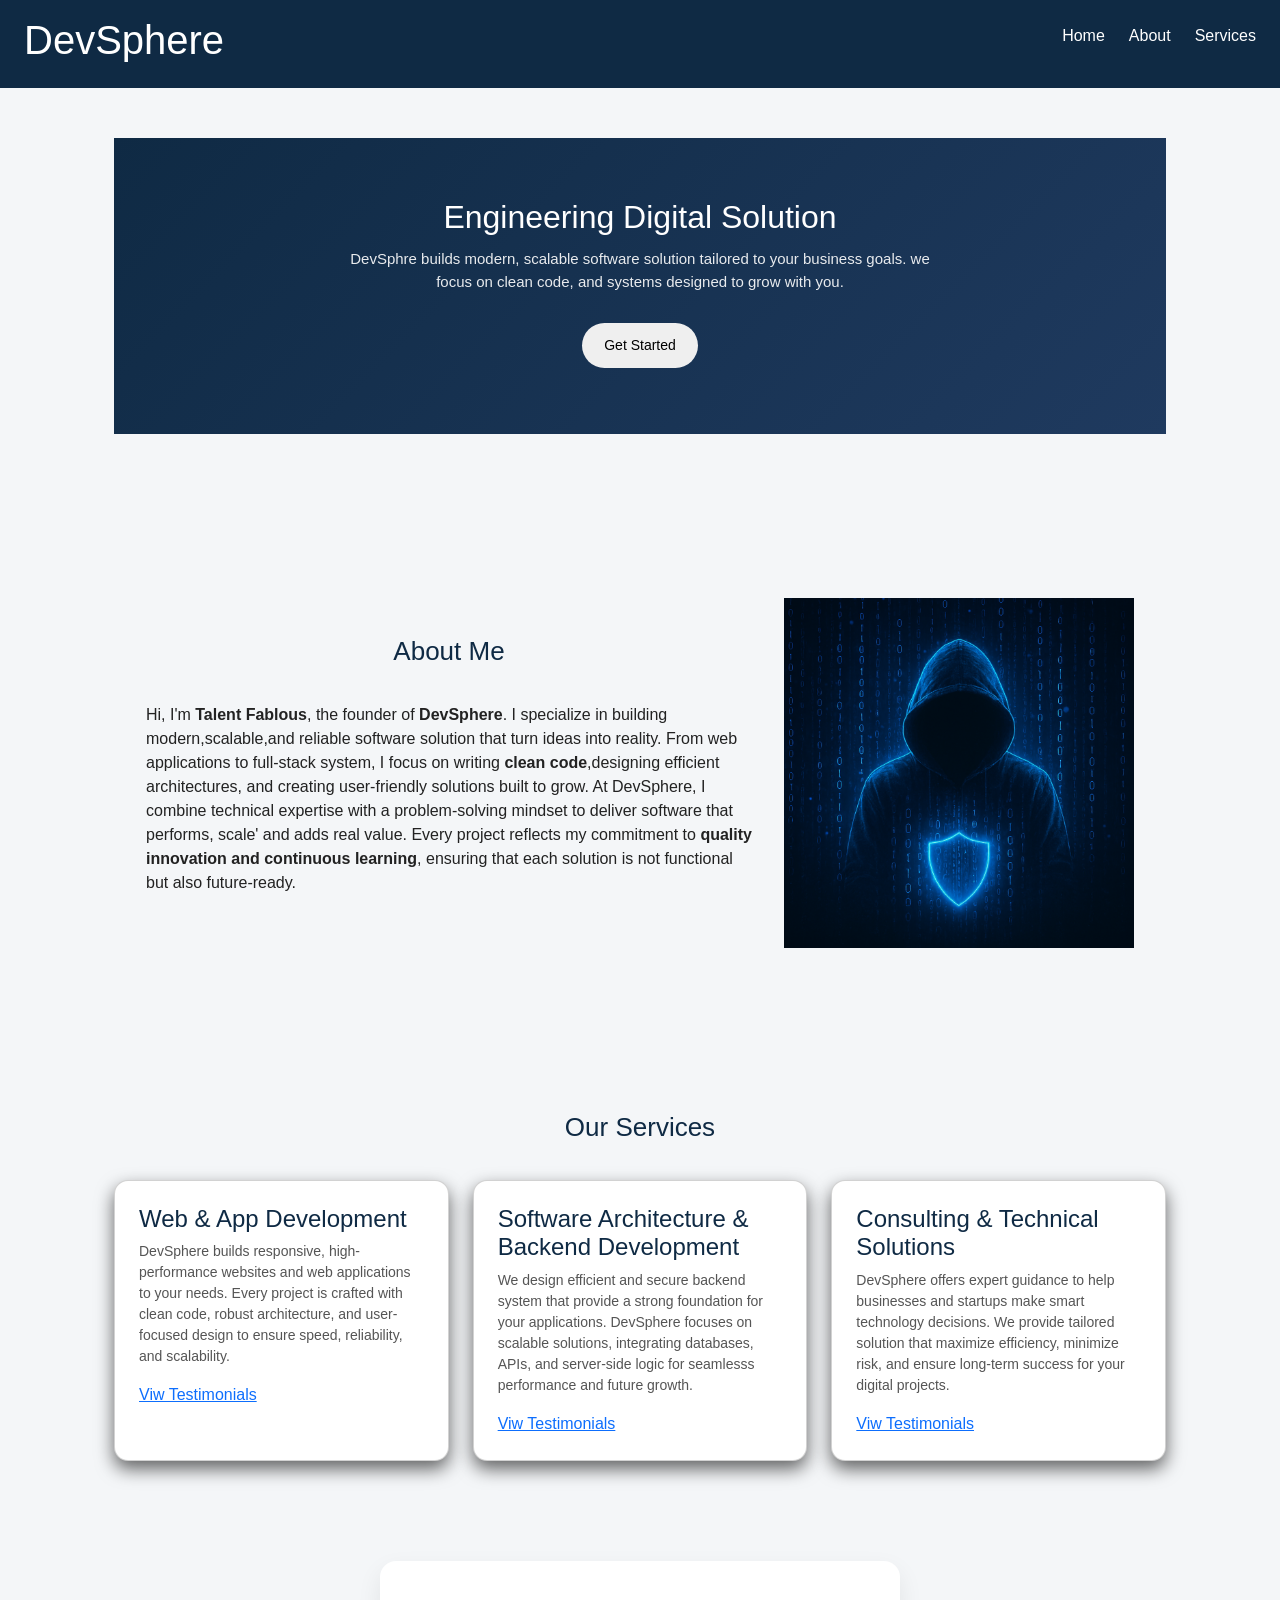
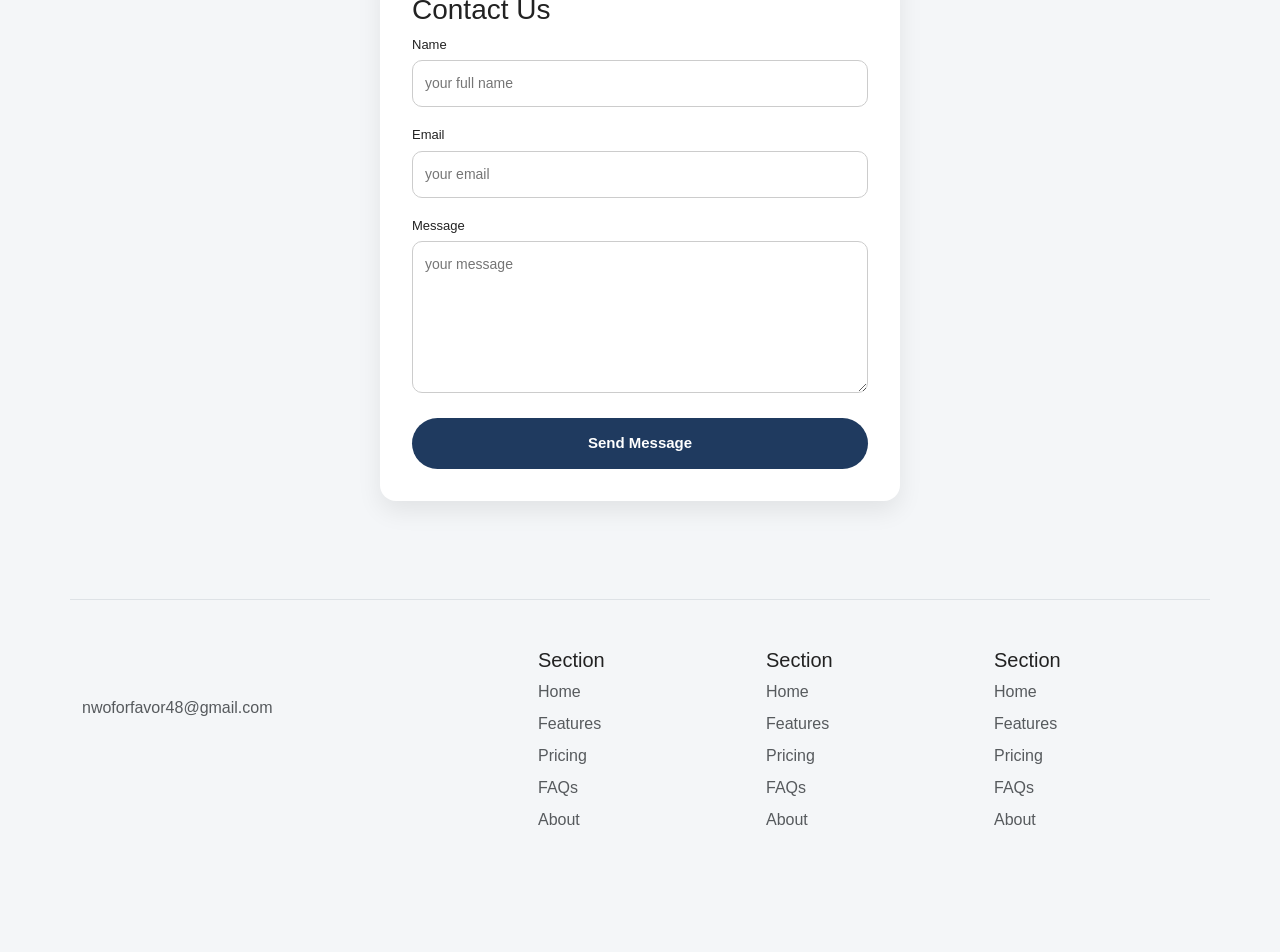
<file: index.html>
<!DOCTYPE html>
<html lang="en">

<head>
    <meta charset="UTF-8">
    <meta name="viewport" content="width=device-width, initial-scale=1.0">
    <title>7day's coding</title>
    <link href="https://cdn.jsdelivr.net/npm/bootstrap@5.3.8/dist/css/bootstrap.min.css" rel="stylesheet"
        integrity="sha384-sRIl4kxILFvY47J16cr9ZwB07vP4J8+LH7qKQnuqkuIAvNWLzeN8tE5YBujZqJLB" crossorigin="anonymous">
    <link rel="stylesheet" href="styles.css">
</head>

<body>
    <!-- header container -->
    <header>
        <nav>
            <h1> DevSphere</h1>
            <ul>
                <li><a href="#"> Home</a></li>
                <li><a href="#"> About</a></li>
                <li><a href="#"> Services</a></li>
            </ul>
        </nav>
    </header>
    <main>
        <!-- hero section -->
        <section>
            <div class="hero">
                <h1> Engineering Digital Solution</h1>
                <p> DevSphre builds modern, scalable software solution tailored to your business goals. we focus on
                    clean code, and systems designed to grow with you.</p>
                <div class="hero-btn">
                    <button>Get Started</button>
                </div>
            </div>
        </section>

        <!-- About section -->
        <section>
            <div class="about">
                <div class="about-text">
                    <div class="section-title">
                        <h3> About Me</h3>
                    </div>
                    <p> Hi, I'm <strong> Talent Fablous</strong>, the founder of <strong> DevSphere</strong>. I
                        specialize in building modern,scalable,and reliable software solution that turn ideas into
                        reality. From web applications to full-stack system, I focus on writing <strong>clean
                            code</strong>,designing efficient architectures, and creating user-friendly solutions built
                        to grow.

                        At DevSphere, I combine technical expertise with a problem-solving mindset to deliver software
                        that performs, scale' and adds real value. Every project reflects my commitment to
                        <strong>quality innovation and continuous learning</strong>, ensuring that each solution is not
                        functional but also future-ready.
                    </p>
                </div>
                <img src="./img1.png.png" height="350px" class="about-image" alt="">
            </div>
        </section>


        <!-- service section -->
        <section>
            <div class="section-title">
                <h3> Our Services</h3>
            </div>
            <div class="grid">
                <div class="card">
                    <h4> Web & App Development</h4>
                    <p>DevSphere builds responsive, high-performance websites and web applications to your needs. Every
                        project is crafted with clean code, robust architecture, and user-focused design to ensure
                        speed, reliability, and scalability.</p>
                    <a href="#testimonials">Viw Testimonials</a>
                </div>
                <div class="card">
                    <h4> Software Architecture & Backend Development </h4>
                    <p>We design efficient and secure backend system that provide a strong foundation for your
                        applications. DevSphere focuses on scalable solutions, integrating databases, APIs, and
                        server-side logic for seamlesss performance and future growth. </p>
                    <a href="#testimonials">Viw Testimonials</a>
                </div>
                <div class="card">
                    <h4> Consulting & Technical Solutions</h4>
                    <p>DevSphere offers expert guidance to help businesses and startups make smart technology decisions.
                        We provide tailored solution that maximize efficiency, minimize risk, and ensure long-term
                        success for your digital projects. </p>
                    <a href="#testimonials">Viw Testimonials</a>
                </div>
            </div>
        </section>


        <!-- contact section -->
        <section id="contact" class="contact-section">
            <div class="contact-card">
                <h3> Contact Us </h3>
                <form id="contactform">
                    <div class="form-group">
                        <label for="name">Name</label>
                        <input type="text" id="name" placeholder="your full name">
                    </div>
                    <div class="form-group">
                        <label for="email">Email</label>
                        <input type="text" id="email" placeholder="your email">
                    </div>
                    <div class="form-group">
                        <label for="message">Message</label>
                        <textarea name="message" id="message" rows="6" placeholder="your message"></textarea>
                    </div>
                    <button type="submit"> Send Message</button>
                </form>
            </div>
        </section>


        <!-- footer area -->
        <footer>
            <div class="container">
                <footer class="row row-cols-1 row-cols-sm-2 row-cols-md-5 py-5 my-5 border-top">
                    <div class="col mb-3"> <a href="/"
                            class="d-flex align-items-center mb-3 link-body-emphasis text-decoration-none"
                            aria-label="Bootstrap"> <svg class="bi me-2" width="40" height="32" aria-hidden="true">
                                <use xlink:href="#bootstrap"></use>
                            </svg> </a>
                        <p class="text-body-secondary">nwoforfavor48@gmail.com</p>
                    </div>
                    <div class="col mb-3"></div>
                    <div class="col mb-3">
                        <h5>Section</h5>
                        <ul class="nav flex-column">
                            <li class="nav-item mb-2"><a href="#" class="nav-link p-0 text-body-secondary">Home</a></li>
                            <li class="nav-item mb-2"><a href="#" class="nav-link p-0 text-body-secondary">Features</a>
                            </li>
                            <li class="nav-item mb-2"><a href="#" class="nav-link p-0 text-body-secondary">Pricing</a>
                            </li>
                            <li class="nav-item mb-2"><a href="#" class="nav-link p-0 text-body-secondary">FAQs</a></li>
                            <li class="nav-item mb-2"><a href="#" class="nav-link p-0 text-body-secondary">About</a>
                            </li>
                        </ul>
                    </div>
                    <div class="col mb-3">
                        <h5>Section</h5>
                        <ul class="nav flex-column">
                            <li class="nav-item mb-2"><a href="#" class="nav-link p-0 text-body-secondary">Home</a></li>
                            <li class="nav-item mb-2"><a href="#" class="nav-link p-0 text-body-secondary">Features</a>
                            </li>
                            <li class="nav-item mb-2"><a href="#" class="nav-link p-0 text-body-secondary">Pricing</a>
                            </li>
                            <li class="nav-item mb-2"><a href="#" class="nav-link p-0 text-body-secondary">FAQs</a></li>
                            <li class="nav-item mb-2"><a href="#" class="nav-link p-0 text-body-secondary">About</a>
                            </li>
                        </ul>
                    </div>
                    <div class="col mb-3">
                        <h5>Section</h5>
                        <ul class="nav flex-column">
                            <li class="nav-item mb-2"><a href="#" class="nav-link p-0 text-body-secondary">Home</a></li>
                            <li class="nav-item mb-2"><a href="#" class="nav-link p-0 text-body-secondary">Features</a>
                            </li>
                            <li class="nav-item mb-2"><a href="#" class="nav-link p-0 text-body-secondary">Pricing</a>
                            </li>
                            <li class="nav-item mb-2"><a href="#" class="nav-link p-0 text-body-secondary">FAQs</a></li>
                            <li class="nav-item mb-2"><a href="#" class="nav-link p-0 text-body-secondary">About</a>
                            </li>
                        </ul>
                    </div>
                </footer>
            </div>
        </footer>
    </main>
</body>

</html>
</file>
<file: styles.css>
body {
    margin: 0;
    font-family: arial, sans-serif;
    background: #f4f6f8;
    color: #222;
}
header {
    background: #0f2a44;
    color: #fff;
    padding: 16px 24px;
    align-items: center;
}
nav {
    display: flex;
    justify-content: space-between;
    align-items: center;
}
nav ul {
    display: flex;
    list-style: none;
    gap: 1.5rem;
}
nav a {
    color: #fff;
    text-decoration: none;
}
.hero {
    background: linear-gradient(135deg, #0f2a44, #1f3a5f);
    color: #fff;
    padding: 60px 24px;
    text-align: center;
}
.hero h1 {
    font-size: 32px;
    margin-bottom: 12px;
}
.hero p {
    max-width: 600px;
    margin: auto;
    font-size: 15px;
    opacity: 0.9;
}

.hero-btn {
   margin-top: 24px;
}
.hero .hero-btn button {
    margin: 6px;
    padding: 12px 22px;
    border-radius: 24px;
    border: none;
    font-size: 14px;
    cursor: pointer;
}
.about {
    display: flex;
    gap: 2rem;
    padding: 4rem 2rem;
    align-items: center;
}
.about-img {
    max-width: 50px;
}
.about-img {
    float: right;
    margin-left: 20px;
    border-radius: 20px;
}
section {
    padding: 50px 24px;
    max-width: 1100px;
    margin: auto;
}
.section-title {
    text-align: center;
    margin-bottom: 36px;
}
.section-title h3 {
    font-size: 26px;
    margin-bottom: 36px;
    color: #0f2a44;
}
.grid {
    display: grid;
    grid-template-columns: repeat(auto-fit, minmax(240px,1fr));
    gap: 24px;
}
.card {
    background: #fff;
    border-radius: 14px;
    padding: 24px;
    box-shadow: 0 8px 18px rgba(0,0,0,0.6);
}
.card h4 {
    margin-top: 0;
    color: #0f2a44;
}
.card p {
    font-size: 14px;
    color: #555;
}
.contact-section {
    background: #f4f6f8;
}
.contact-card {
    max-width: 520px;
    margin: auto;
    background: #fff;
    padding: 32px;
    border-radius: 16px;
    box-shadow: 0 10px 25px rgba(0,0,0,0.08);
}
.contact-card h2 {
    margin-top: 0;
    color: #0f2a44;
}
.contact-card p {
    font-size: 14px;
    color: #555;
    margin-bottom: 24px;
}
.form-group {
    margin-bottom: 18px;
}
label {
    display: block;
    font-size: 13px;
    margin-bottom: 6px;
}
input, textarea {
    width: 100%;
    padding: 12px;
    border-radius: 10px;
    border: 1px solid #ccc;
    font-size: 14px;
    outline: none;
}
input:focus, textarea:focus {
    border-color: #1bb36b;
}
.contact-card button {
    width: 100%;
    background: #1f3a5f;
    border-radius: 30px;
    border: none;
    padding: 14px;
    color: #fff;
    font-size: 15px;
    cursor: pointer;
    font-weight: 600;
}
</file>
